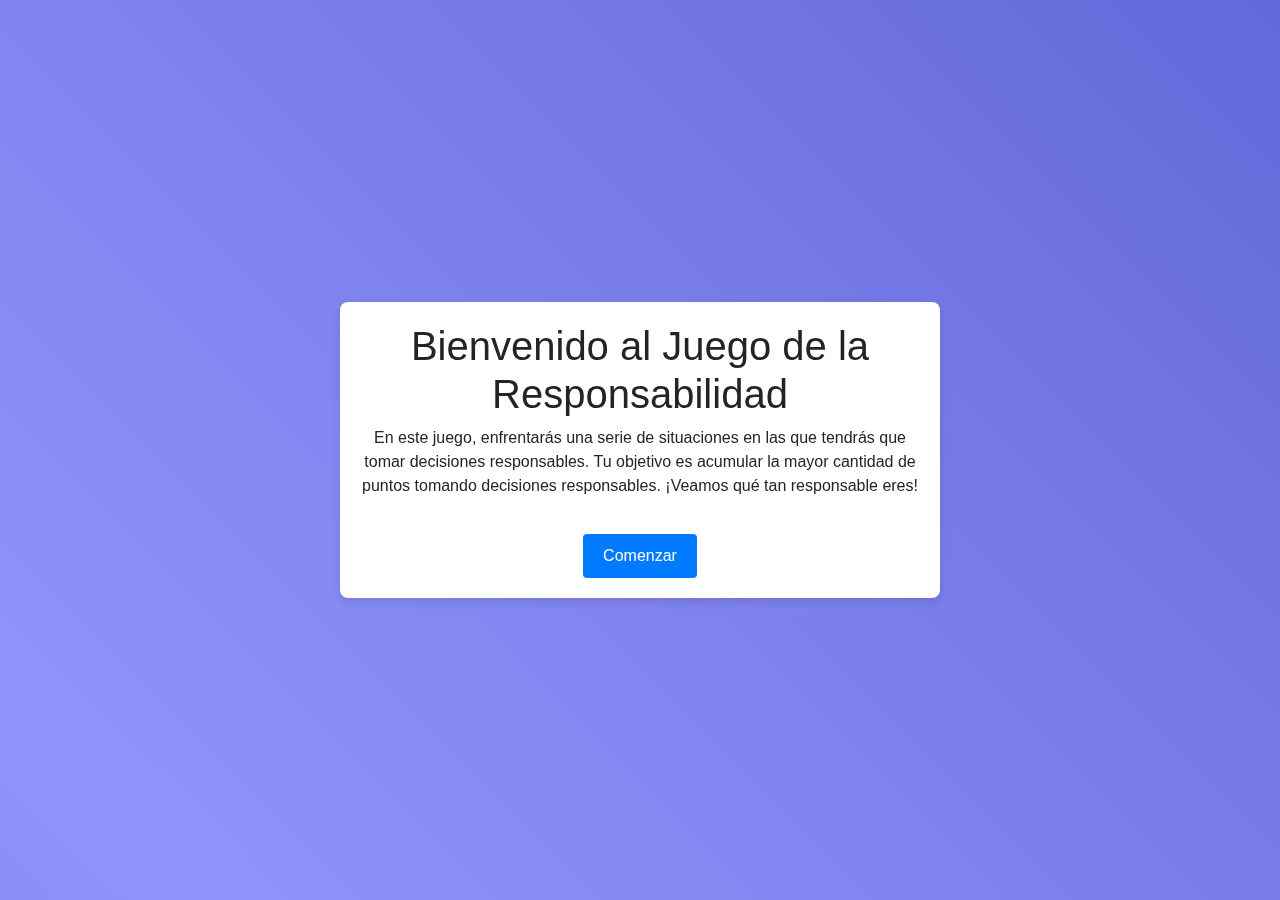
<file: index.html>
<!DOCTYPE html>
<html lang="en">
<head>
  <meta charset="UTF-8">
  <meta name="viewport" content="width=device-width, initial-scale=1.0">
  <title>Juego de Responsabilidad</title>
  <!-- Bootstrap CSS -->
  <link rel="stylesheet" href="https://stackpath.bootstrapcdn.com/bootstrap/4.5.2/css/bootstrap.min.css">
  <!-- Custom CSS -->
  <link rel="stylesheet" href="styles.css">
</head>
<body>
  <div id="background"></div>
  <div id="content" class="container">
    <div id="app"></div>
  </div>
  
  <!-- jQuery -->
  <script src="https://code.jquery.com/jquery-3.5.1.slim.min.js"></script>
  <!-- Bootstrap JS -->
  <script src="https://stackpath.bootstrapcdn.com/bootstrap/4.5.2/js/bootstrap.min.js"></script>
  <!-- App JS -->
  <script src="app.js"></script>
</body>
</html>
</file>
<file: styles.css>
body {
  margin: 0;
  padding: 0;
  overflow: hidden;
  font-family: Arial, sans-serif;
  display: flex;
  justify-content: center;
  align-items: center; /* Esto centra verticalmente */
  height: 100vh; /* Añadido para ocupar toda la altura de la ventana */
}

#background {
  position: fixed;
  top: 0;
  left: 0;
  width: 100%;
  height: 100%;
  z-index: -1;
  background: linear-gradient(45deg, #4e54c8, #8f94fb, #4e54c8, #8f94fb);
  background-size: 400% 400%;
  animation: gradient 15s ease infinite;
}

@keyframes gradient {
  0% {
    background-position: 0% 50%;
  }
  50% {
    background-position: 100% 50%;
  }
  100% {
    background-position: 0% 50%;
  }
}

.container {
  text-align: center;
  max-width: 600px;
  background: white;
  padding: 20px;
  border-radius: 8px;
  box-shadow: 0 4px 8px rgba(0,0,0,0.1);
  margin: 10px;
}

h2 {
  font-size: 24px;
  color: #333;
}

button {
  margin-top: 20px;
  padding: 10px 20px;
  font-size: 16px;
  border: none;
  border-radius: 4px;
  cursor: pointer;
  background-color: #007bff;
  color: white;
  transition: background-color 0.3s;
}

button:hover {
  background-color: #0056b3;
}

button.responsible {
  background-color: #28a745 !important;
}

button.irresponsible {
  background-color: #dc3545 !important;
}

@media (max-width: 600px) {
  h2 {
    font-size: 20px;
  }

  button {
    width: 100%;
    padding: 15px;
  }
}
</file>
